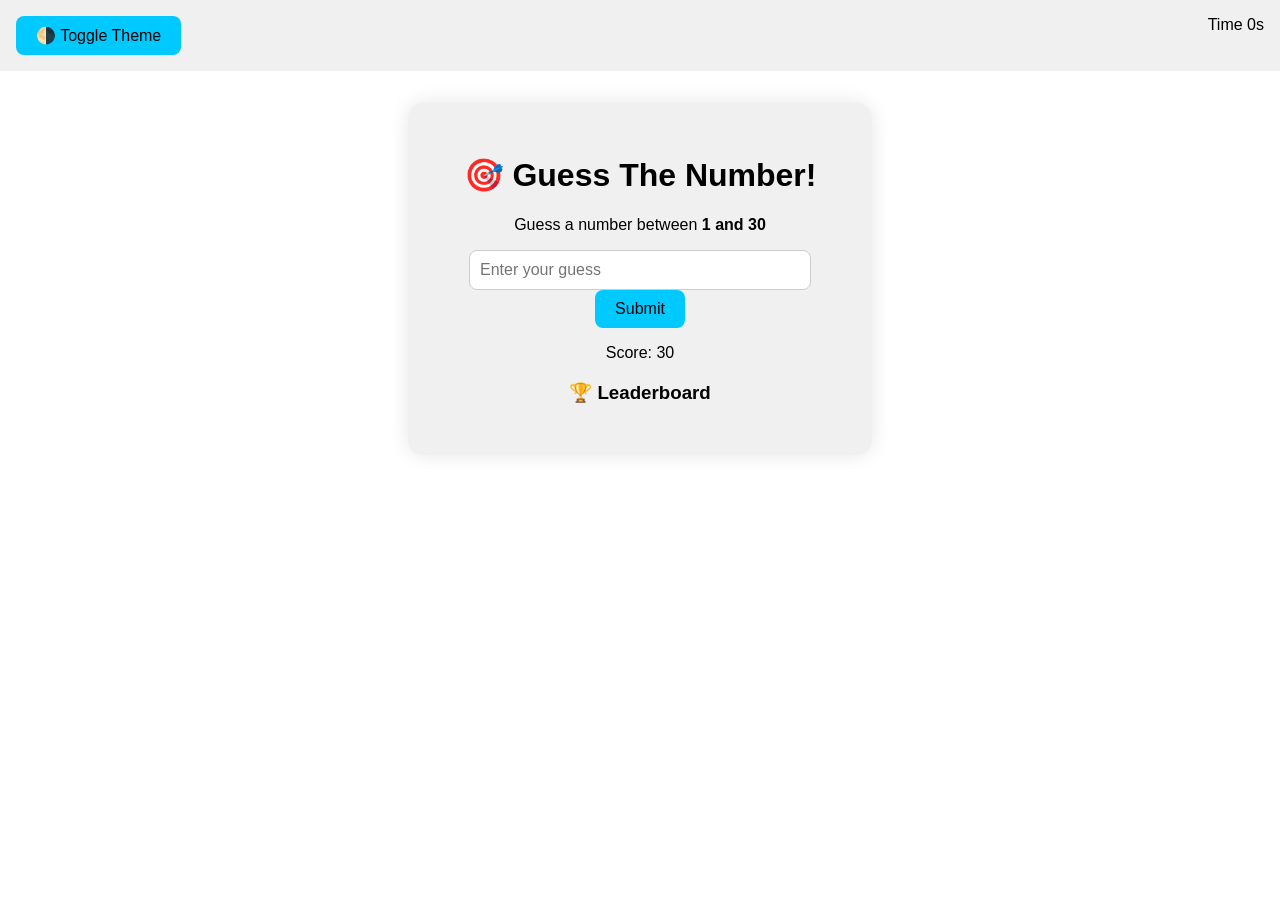
<file: index.html>
<!DOCTYPE html>
<html lang="en">

<head>
  <meta charset="UTF-8" />
  <meta name="viewport" content="width=device-width, initial-scale=1.0" />
  <title>Guess The Number</title>
  <link rel="shortcut icon" href="favicon/gg-brands-solid-full.svg" type="image/x-icon">
  <link rel="stylesheet" href="style.css" />
</head>

<body class="light">
  <div class="top-bar">
    <button onclick="toggleTheme()">🌗 Toggle Theme</button>
    <span id="timer">Time: 0s</span>
  </div>

  <div class="game-container">
    <h1>🎯 Guess The Number!</h1>
    <p>Guess a number between <strong>1 and 30</strong></p>

    <input type="number" id="guessInput" placeholder="Enter your guess" />
    <button onclick="checkGuess()" id="submitBtn">Submit</button>
    <button onclick="restartGame()" id="restartBtn" style="display: none;">Restart</button>


    <p id="message"></p>
    <p id="score">Score: 30</p>
    <div id="leaderboard">
      <h3>🏆 Leaderboard</h3>
      <ul id="scoresList"></ul>
    </div>
  </div>

  <script src="app.js"></script>
</body>

</html>
</file>
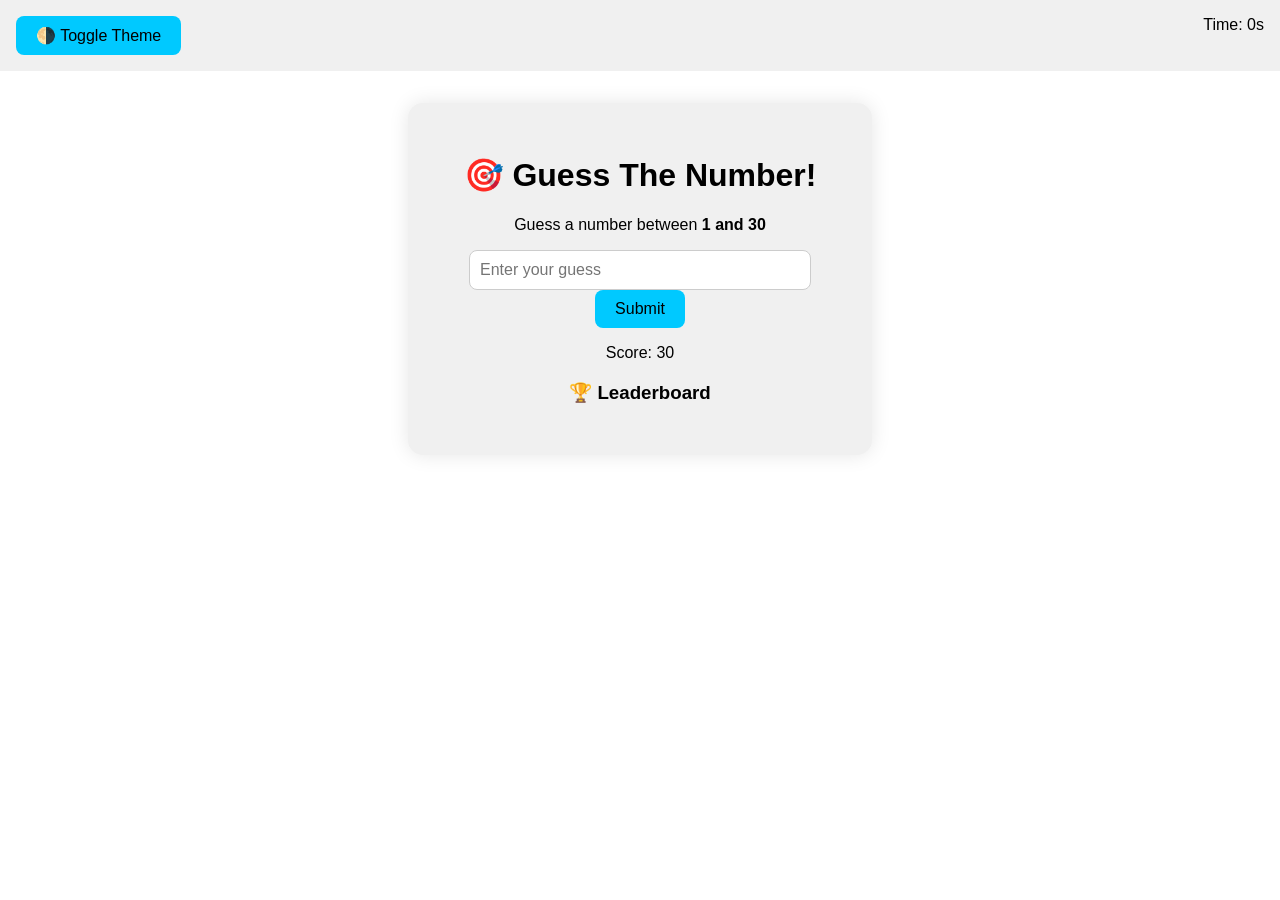
<file: guess.html>
<!DOCTYPE html>
<html lang="en">
<head>
  <meta charset="UTF-8" />
  <meta name="viewport" content="width=device-width, initial-scale=1.0"/>
  <title>Guess The Number</title>
  <link rel="stylesheet" href="guess.css" />
</head>
<body class="light">
  <div class="top-bar">
    <button onclick="toggleTheme()">🌗 Toggle Theme</button>
    <span id="timer">Time: 0s</span>
  </div>

  <div class="game-container">
    <h1>🎯 Guess The Number!</h1>
    <p>Guess a number between <strong>1 and 30</strong></p>

    <input type="number" id="guessInput" placeholder="Enter your guess" />
    <button onclick="checkGuess()">Submit</button>
<button onclick="restartGame()" id="restartBtn" style="display: none;">🔁 Restart</button>


    <p id="message"></p>
    <p id="score">Score: 30</p>
    <div id="leaderboard">
      <h3>🏆 Leaderboard</h3>
      <ul id="scoresList"></ul>
    </div>
  </div>

  <script src="guess.js"></script>
</body>
</html>
</file>
<file: style.css>
:root {
  --bg-color: #ffffff;
  --text-color: #000000;
  --container-bg: #f0f0f0;
}

body.dark {
  --bg-color: #1e1e1e;
  --text-color: #ffffff;
  --container-bg: #333;
}

body {
  background-color: var(--bg-color);
  color: var(--text-color);
  font-family: 'Segoe UI', sans-serif;
  margin: 0;
  padding: 0;
}

.top-bar {
  padding: 1rem;
  display: flex;
  justify-content: space-between;
  background-color: var(--container-bg);
}

button {
  padding: 10px 20px;
  font-size: 1rem;
  background-color: #00c9ff;
  border: none;
  border-radius: 8px;
  cursor: pointer;
  transition: 0.3s ease;
}

button:hover {
  background-color: #92fe9d;
}

.game-container {
  background-color: var(--container-bg);
  padding: 2rem;
  border-radius: 15px;
  text-align: center;
  width: 90%;
  max-width: 400px;
  margin: 2rem auto;
  box-shadow: 0 0 20px rgba(0, 0, 0, 0.1);
}

input {
  padding: 10px;
  font-size: 1rem;
  width: 80%;
  border-radius: 8px;
  border: 1px solid #ccc;
}

#message {
  margin-top: 10px;
}

#leaderboard {
  margin-top: 20px;
}

#scoresList {
  list-style-type: none;
  padding: 0;
  margin: 0;
}
</file>
<file: guess.css>
:root {
  --bg-color: #ffffff;
  --text-color: #000000;
  --container-bg: #f0f0f0;
}

body.dark {
  --bg-color: #1e1e1e;
  --text-color: #ffffff;
  --container-bg: #333;
}

body {
  background-color: var(--bg-color);
  color: var(--text-color);
  font-family: 'Segoe UI', sans-serif;
  margin: 0;
  padding: 0;
}

.top-bar {
  padding: 1rem;
  display: flex;
  justify-content: space-between;
  background-color: var(--container-bg);
}

button {
  padding: 10px 20px;
  font-size: 1rem;
  background-color: #00c9ff;
  border: none;
  border-radius: 8px;
  cursor: pointer;
  transition: 0.3s ease;
}

button:hover {
  background-color: #92fe9d;
}

.game-container {
  background-color: var(--container-bg);
  padding: 2rem;
  border-radius: 15px;
  text-align: center;
  width: 90%;
  max-width: 400px;
  margin: 2rem auto;
  box-shadow: 0 0 20px rgba(0, 0, 0, 0.1);
}

input {
  padding: 10px;
  font-size: 1rem;
  width: 80%;
  border-radius: 8px;
  border: 1px solid #ccc;
}

#message {
  margin-top: 10px;
}

#leaderboard {
  margin-top: 20px;
}

#scoresList {
  list-style-type: none;
  padding: 0;
  margin: 0;
}
</file>
